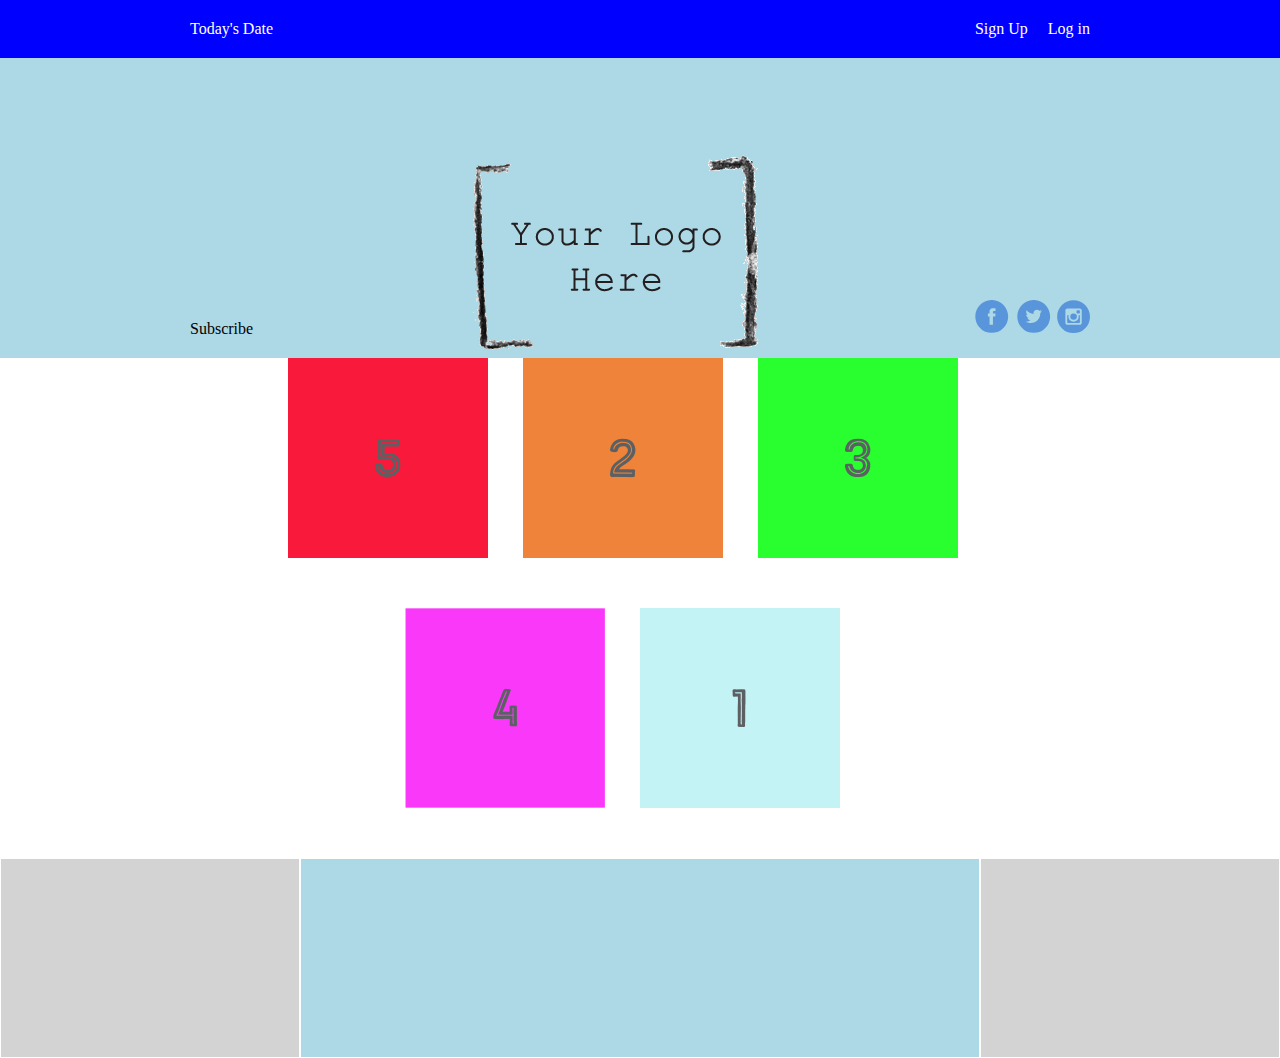
<file: Flexbox/SoftwareDevelopment2/FrontEndFoundations2/FEFL05/index.html>
<!DOCTYPE html>
<html lang="en">

<head>
    <meta charset="UTF-8">
    <meta http-equiv="X-UA-Compatible" content="IE=edge">
    <meta name="viewport" content="width=device-width, initial-scale=1.0">
    <link rel="stylesheet" href="style.css">
    <title>Document</title>
</head>

<body>
    <div class="menu-container">
        <div class="menu">
            <div class="date">Today's Date</div>
            <div class="links">
                <div class="signup">Sign Up</div>
                <div class="login">Log in</div>
            </div>
        </div>
    </div>
    <div class="header-container">
        <div class="header">
            <div class="subscribe">Subscribe</div>
            <div class="logo"><img src="images/logo.png" /></div>
            <div class="icons"><img src="images/icons.svg" /></div>

        </div>
    </div>
    </div>
    <div class="image-grid-container">
        <div class="image-grid">
            <div class="image-grid-item first-item">
                <img src="images/one.png" />
            </div>
            <div class="image-grid-item ">
                <img src="images/two.png" />
            </div>
            <div class="image-grid-item ">
                <img src="images/three.png" />
            </div>
            <div class="image-grid-item ">
                <img src="images/four.png" />
            </div>
            <div class="image-grid-item  last-item">
                <img src="images/five.png" />
            </div>
        </div>
    </div>
    <div class="footer">
        <div class="footer-item footer-one"></div>
        <div class="footer-item footer-two"></div>
        <div class="footer-item footer-three"></div>
    </div>
</body>

</html>
</file>
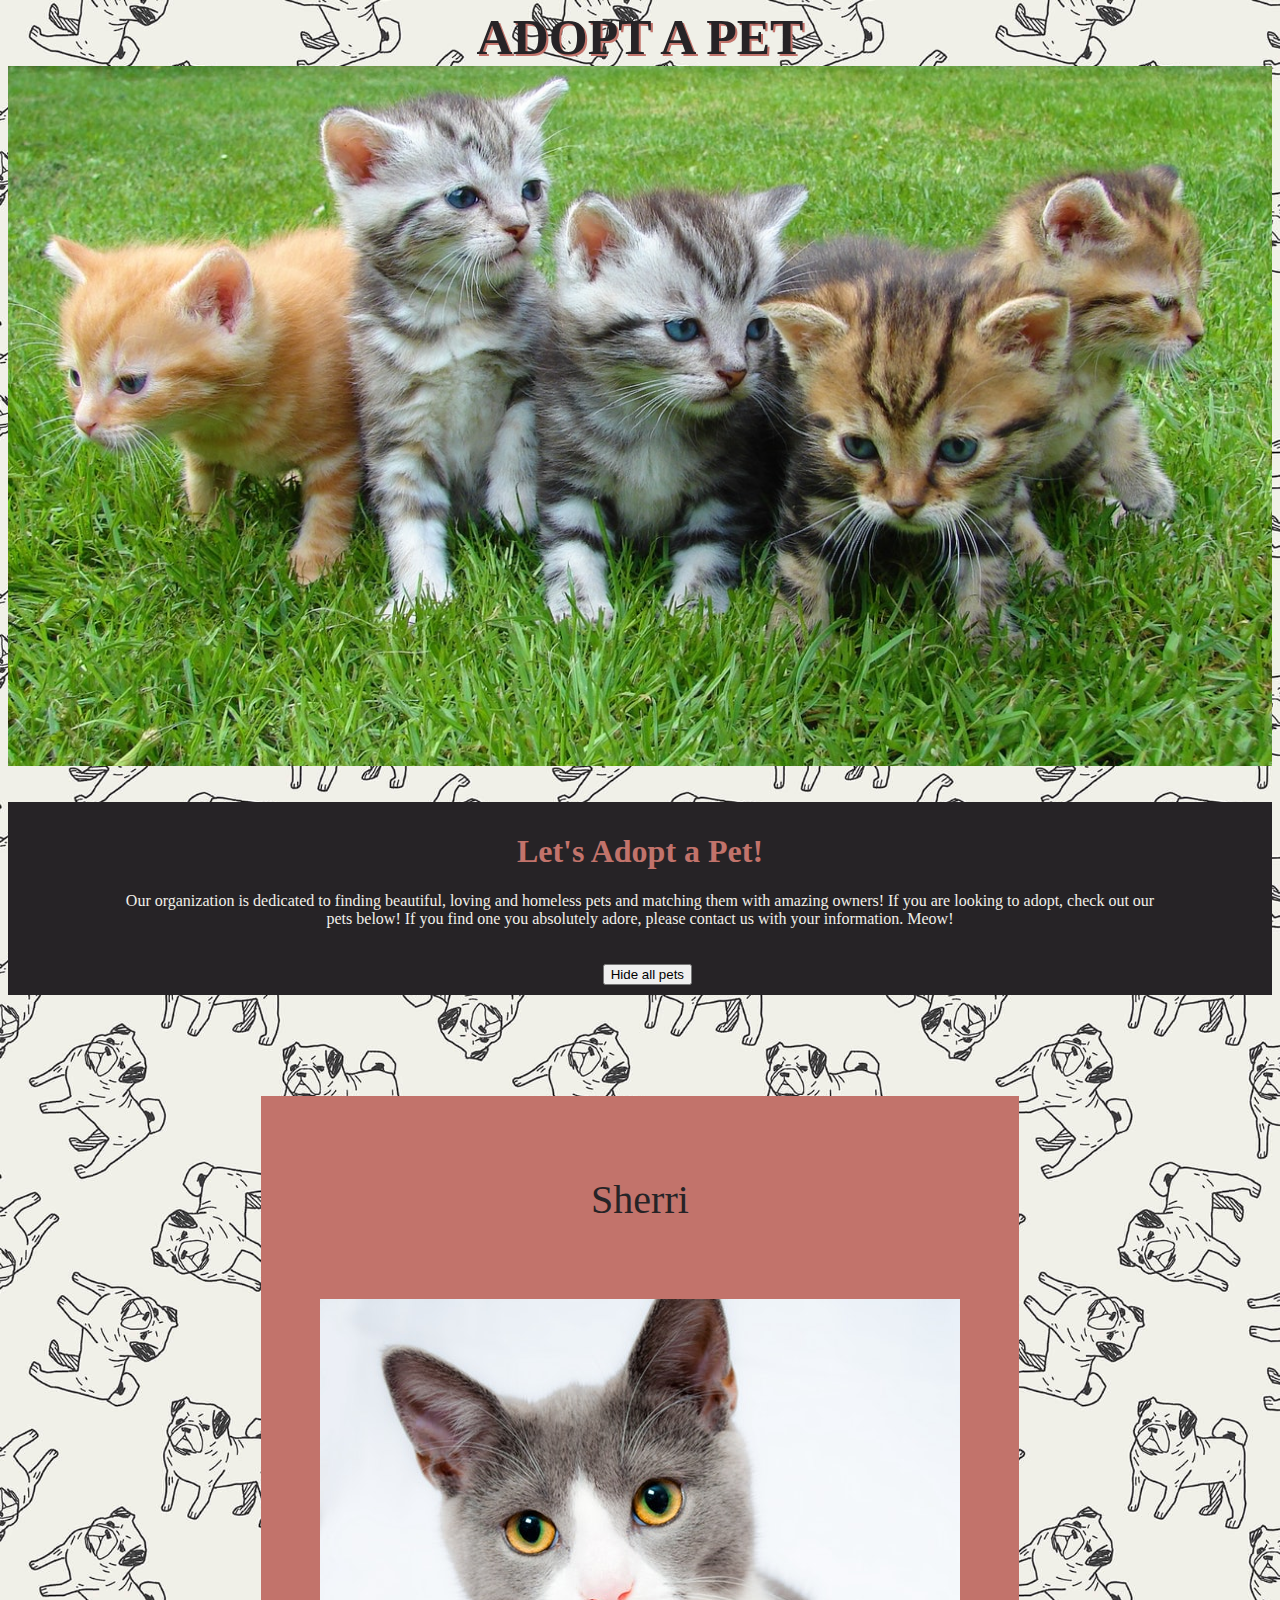
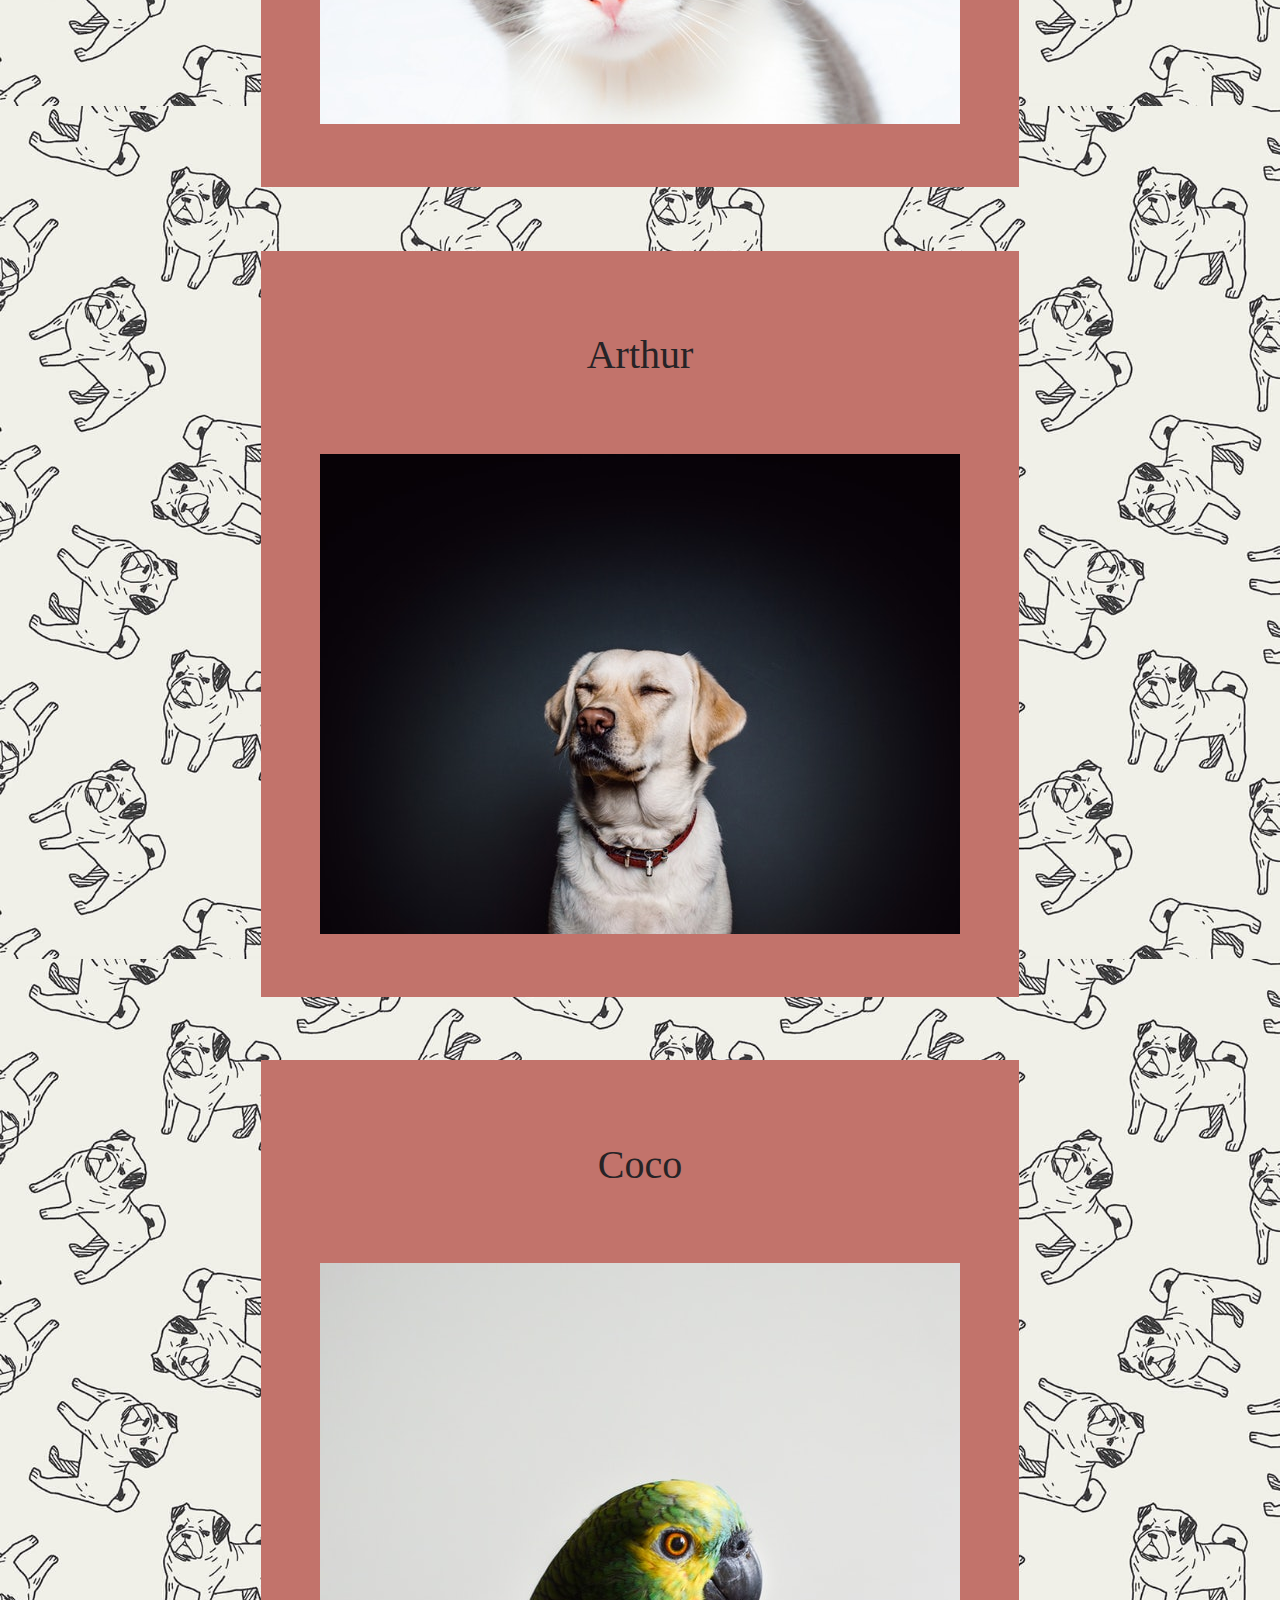
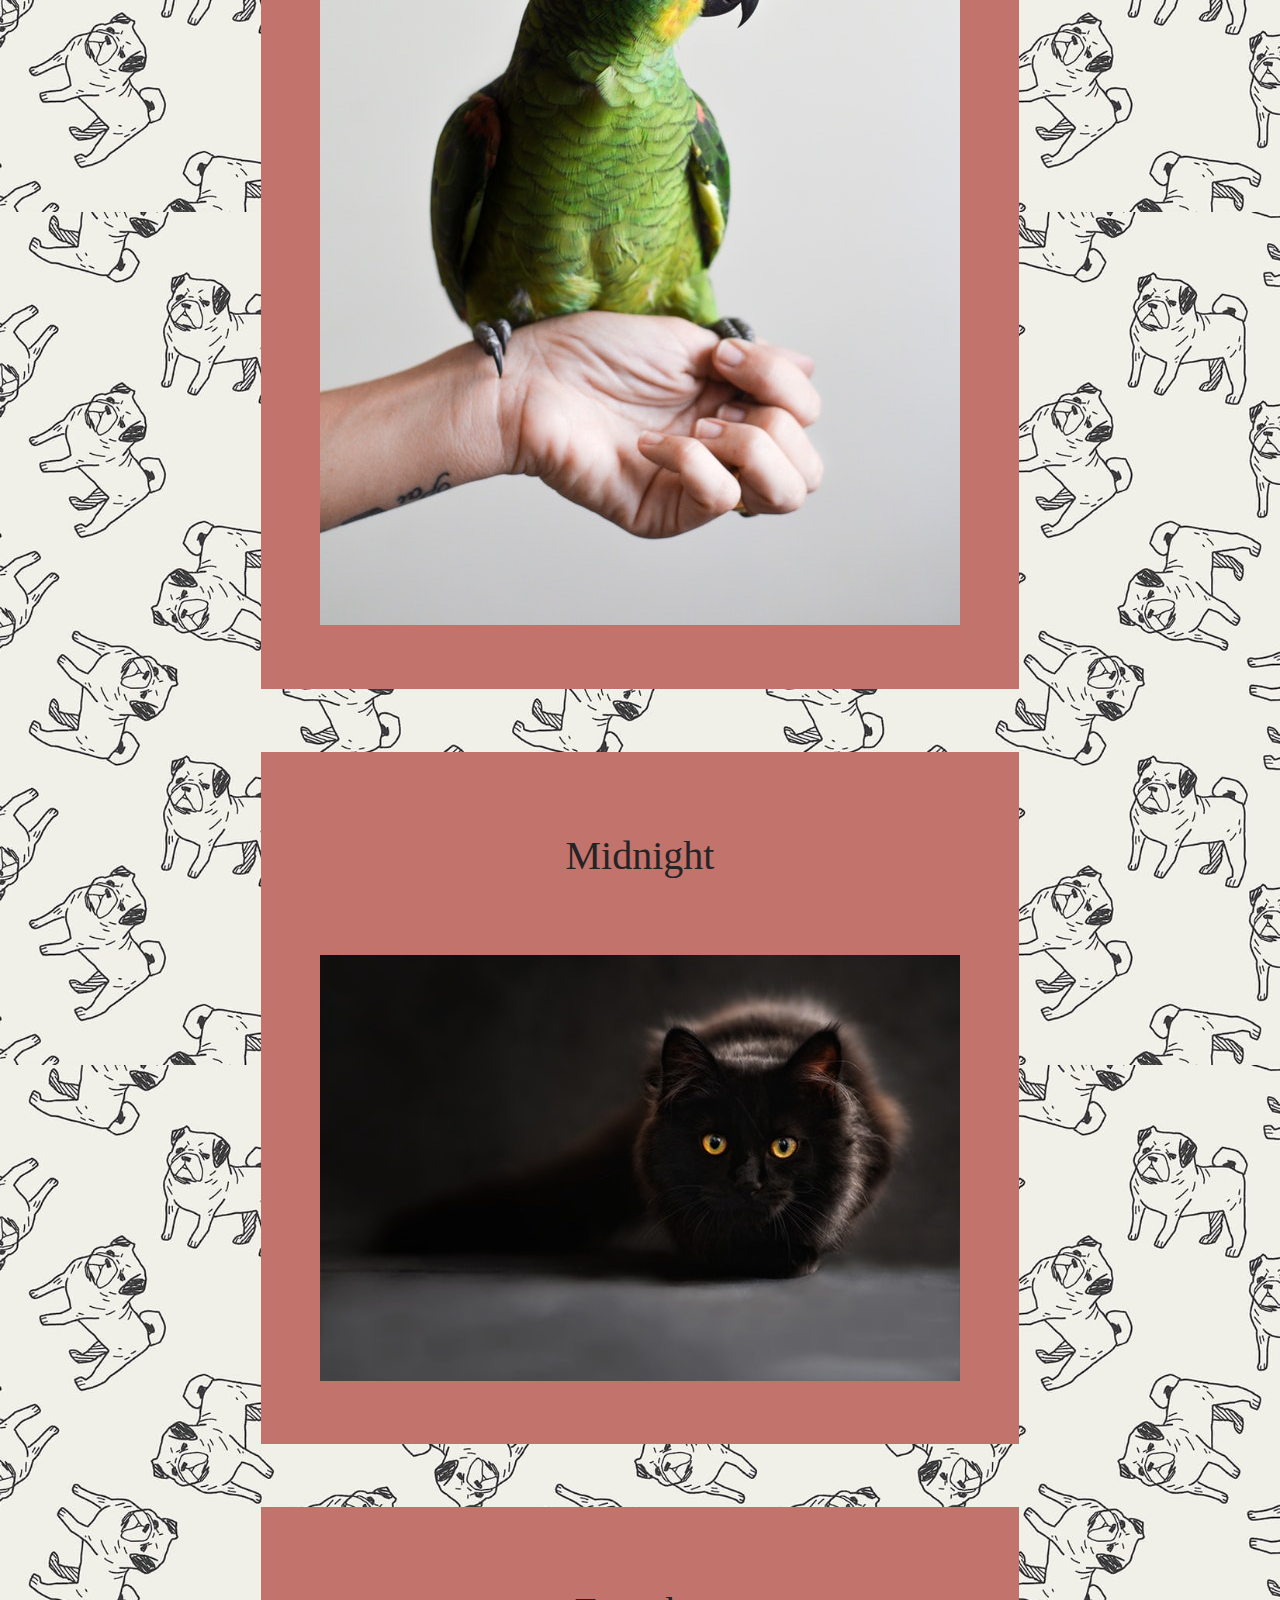
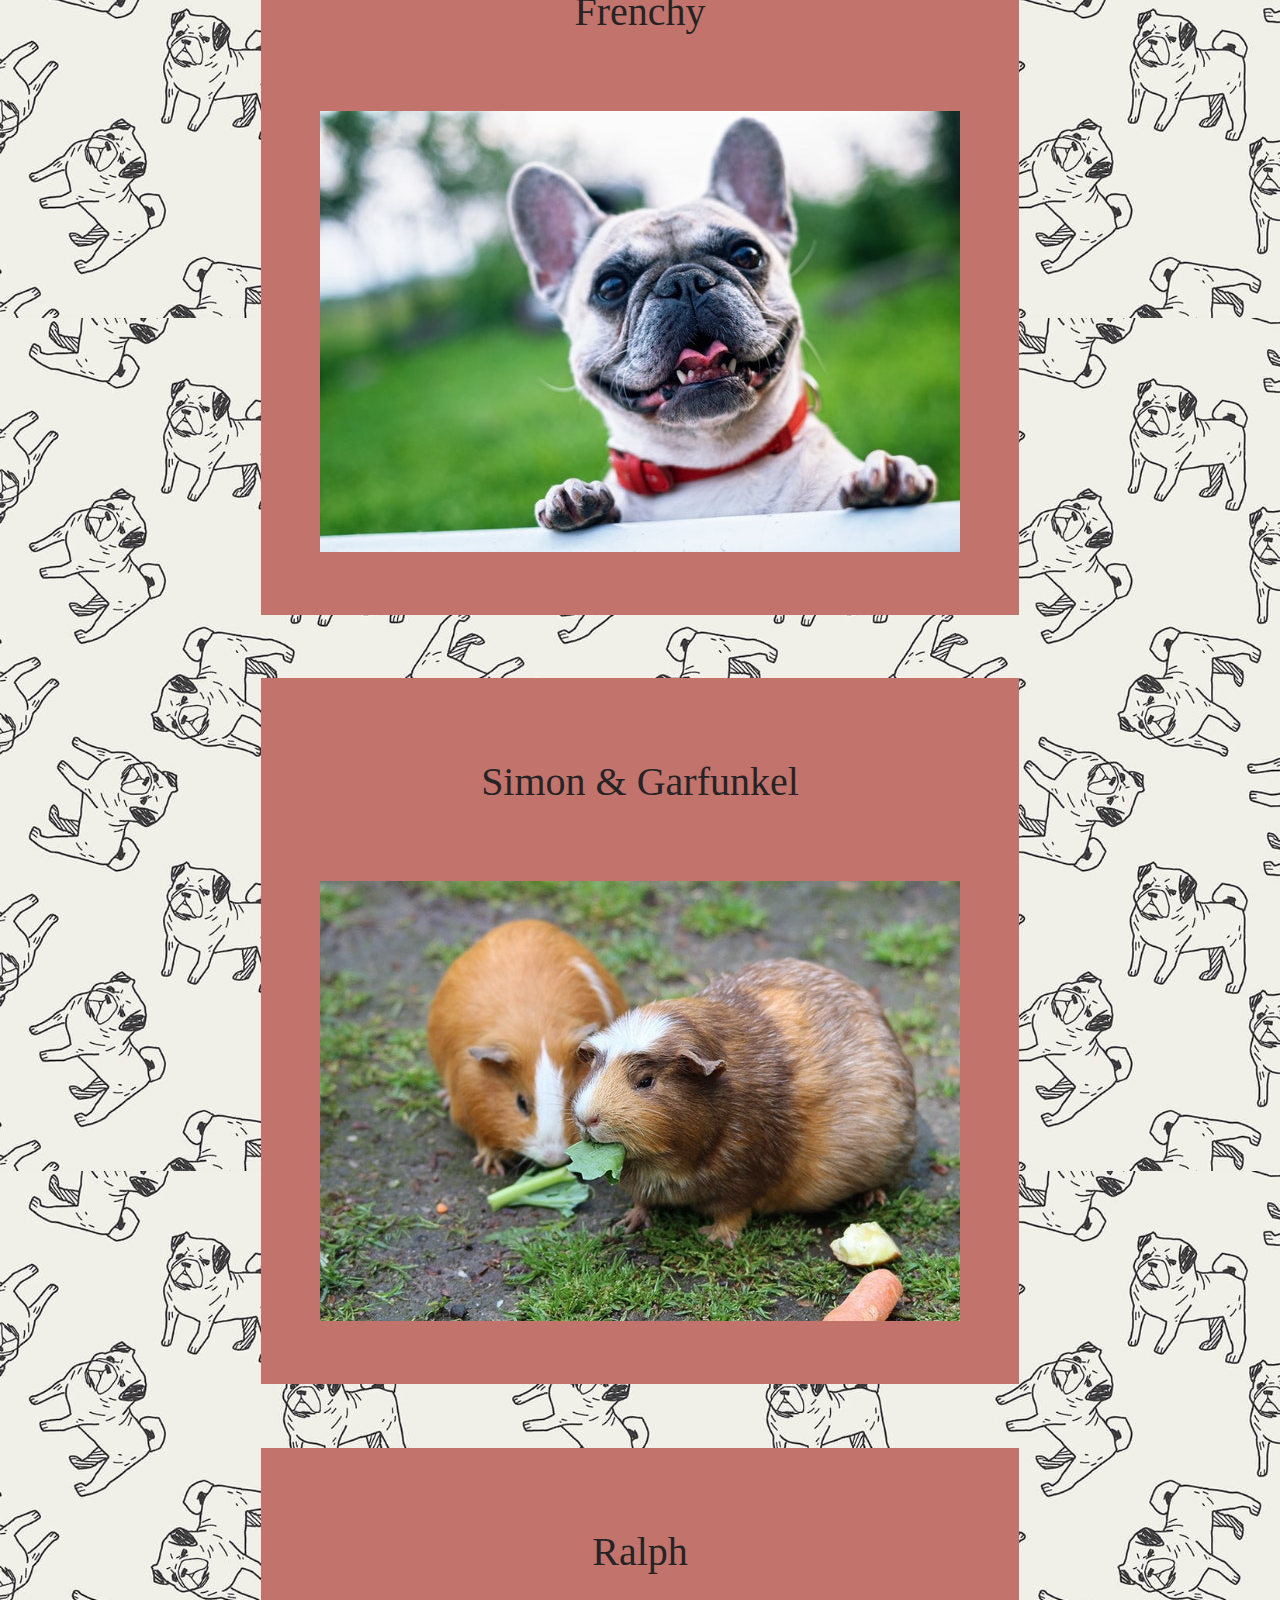
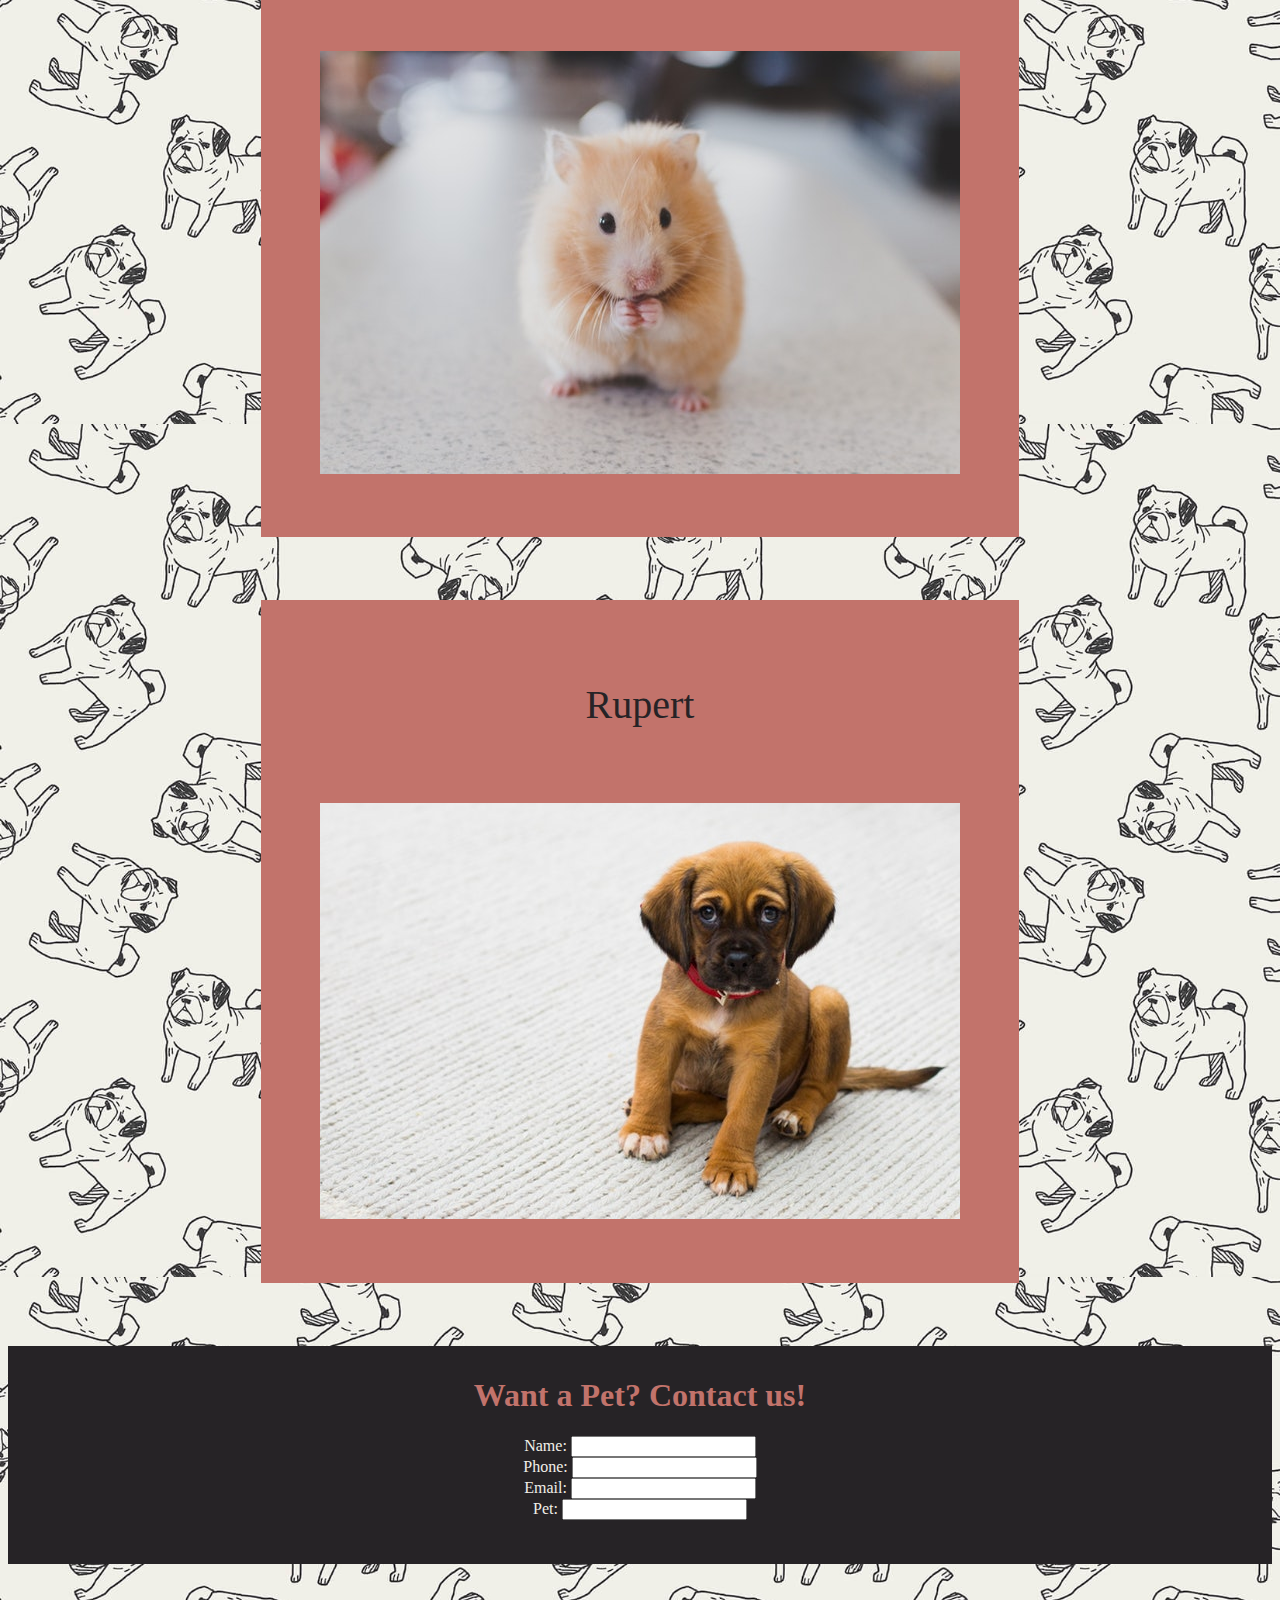
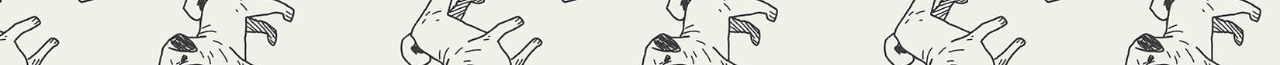
<file: JQuery/jquery.html>
<!DOCTYPE html>
<html>
    <head>
        <meta charset="utf-8">
        <title></title>

          <link rel="stylesheet" type="text/css" href="style.css">
 <!--Better to use the local jquery file, and we don't want both of them heade -->
          <!-- <script src="scripts/jquery-3.6.0.min.js" integrity="sha256-hwg4gsxgFZhOsEEamdOYGBf13FyQuiTwlAQgxVSNgt4=" crossorigin="anonymous"></script> -->
          <script src="https://ajax.googleapis.com/ajax/libs/jquery/3.6.0/jquery.min.js"></script>
       
          <!--
            this is the global link for jquery library 
             <script src="https://ajax.googleapis.com/ajax/libs/jquery/3.6.0/jquery.min.js"></script> 
            -->

        <script src="jquery.js"></script>
      

        </head>
    <body>
        <header>ADOPT A PET</header>
        <div class="entry"></div>

        <br><br>

        <div class="panel" >
        <h1>Let's Adopt a Pet!</h1>
        <p class="p1">Our organization is dedicated to finding beautiful, loving and homeless pets and matching them with amazing owners! If you are looking to adopt, check out our pets below! If you find one you absolutely adore, please contact us with your information. Meow!</p>
        <button>Hide all pets</button>
        </div>

        <div class="pets">
        <p class="pets">Sherri</p>
        <img src="images/cat.jpeg">
        </div>
        <div class="pets">
        <p class="pets">Arthur</p>
        <img src="images/dog.jpg">
        </div>
        <div class="pets">
        <p class="pets">Coco</p>
        <img src="images/bird.jpeg">
        </div>
        <div class="pets">
        <p class="pets">Midnight</p>
        <img src="images/black-cat.jpg">
        </div>
        <div class="pets amazing">
        <p class="pets">Frenchy</p>
        <img src="images/french-bulldog.jpeg">
        </div>
        <div class="pets">
        <p class="pets">Simon & Garfunkel</p>
        <img src="images/guinea-pigs.jpeg">
        </div>
        <div class="pets">
        <p class="pets">Ralph</p>
        <img src="images/ralph.jpg">
        </div>
        <div class="pets">
        <p class="pets">Rupert</p>
        <img src="images/puppy.jpeg">
        </div>


        <div class="panel" id="contact">
        <h1>Want a Pet? Contact us!</h1>
        <p id="rainbows">Name: <input class="name"><br>
        Phone: <input class="phone"> <br>
        Email: <input class="email"> <br>
        Pet: <input class="pet"></p> <br>
        <!-- Consider this HTML and following JS -->
        <!-- <h3>Describe yourself: </h3> <textarea type="text"></textarea>

        <p>Keypresses: <div>0</div></p> -->
        </div>

    </body>
</html>
</file>
<file: Flexbox/SoftwareDevelopment2/FrontEndFoundations2/FEFL05/style.css>
* {
margin: 0;
padding: 0;
box-sizing: border-box;
}
.menu-container{
    color: white;
    background-color: blue;
    padding: 20px 0;
    display: flex;
    justify-content: center;  
}
.menu{
    /* border: 1px solid white; */
    width:900px;
    display: flex;
    justify-content: space-between;  
}   
.links{
    display: flex;
    justify-content: flex-end;
}
.login{
    margin-left: 20px;
}
.header-container{
color:black;
background-color: lightblue;
display: flex;
justify-content: center;
}
.header{
    width: 900px;
    height: 300px;
    display: flex;
    justify-content: space-between;
    /* align-items: center; */
    /* align-items: flex-start; */
    align-items: flex-end;
}
.image-grid-container{
    display: flex;
    justify-content: center;
       /*leson 9 from flexboks lms*/
     
}
.image-grid{
    width:900px;
    display: flex;
    justify-content: center;
    /* flex-wrap: wrap; */
    /* flex-wrap: wrap-reverse; */
    /*leson 9 from flexboks lms*/
    flex-wrap: wrap;
    /* flex-direction: column; */
    flex-direction: row;
    align-items: center;
}
.image-grid-item{
    width:235px;
    height:250px;
}

.first-item{
    order: 1;
}
.last-item{
    order: -1;
}
.icons, .subscribe{
    /* align-self: flex-start; */
    align-self: flex-end;
    /* margin-top: 20px; */
    margin-bottom: 20px;
}
.footer{
    display: flex;
    justify-content: space-between;
}
.footer-item{
    border: 1px solid white;
    background-color: lightblue;
    height: 200px;
    flex: 1;
}
.footer-one, .footer-three{
    /* flex:2; */
    flex: initial;
    width: 300px;
    background-color: lightgray;
}
</file>
<file: JQuery/style.css>
/*Students Add Code Here*/
.blue {
    background-color: blue;
    font-size: xx-large;
}


/*Styling for the website*/
body{
    background-color: #262326;
    background-image: url("images/manypugs.jpg");
    background-size: contain;
}

button {
    margin-left: 47%;
}
.entry {
    background-image: url("images/kittens-cat-cat-puppy-rush-45170.jpeg");
    background-size: cover;
    height: 700px;
    width: 100%;
}

header {
    background-color: transparent;
    color: #262326;
    text-align: center;
    font-size: 50px;
    font-family: Georgia;
    font-weight:900;
    text-shadow: 2px 2px #c2736b;
}

h1{
    text-align: center;
    font-family: Georgia;
    color: #c2736b;
}

p{
    text-align: center;
    font-family: Georgia;

}

.p1{
    padding-left: 100px;
    padding-right: 100px;
    padding-bottom: 20px;
}

.panel {
    background-color: #262326;
   /* margin-right: 70px;
    margin-left: 70px;*/
    margin-bottom: 8%;
    padding: 10px;
    /*width: 100%;*/
    color:#F1EFE9;
}

.pets {
    background-color: #c2736b;
    margin-right: 20%;
    margin-left: 20%;
    margin-bottom: 5%;
    padding-bottom: 5%;
    padding-top: 2%;
    font-size: 40px;
    color:#262326;
}

img {
    /*padding-top: 20px;*/
    /*border-radius: 8%;*/
    display: block;
    margin: auto;
}
</file>
